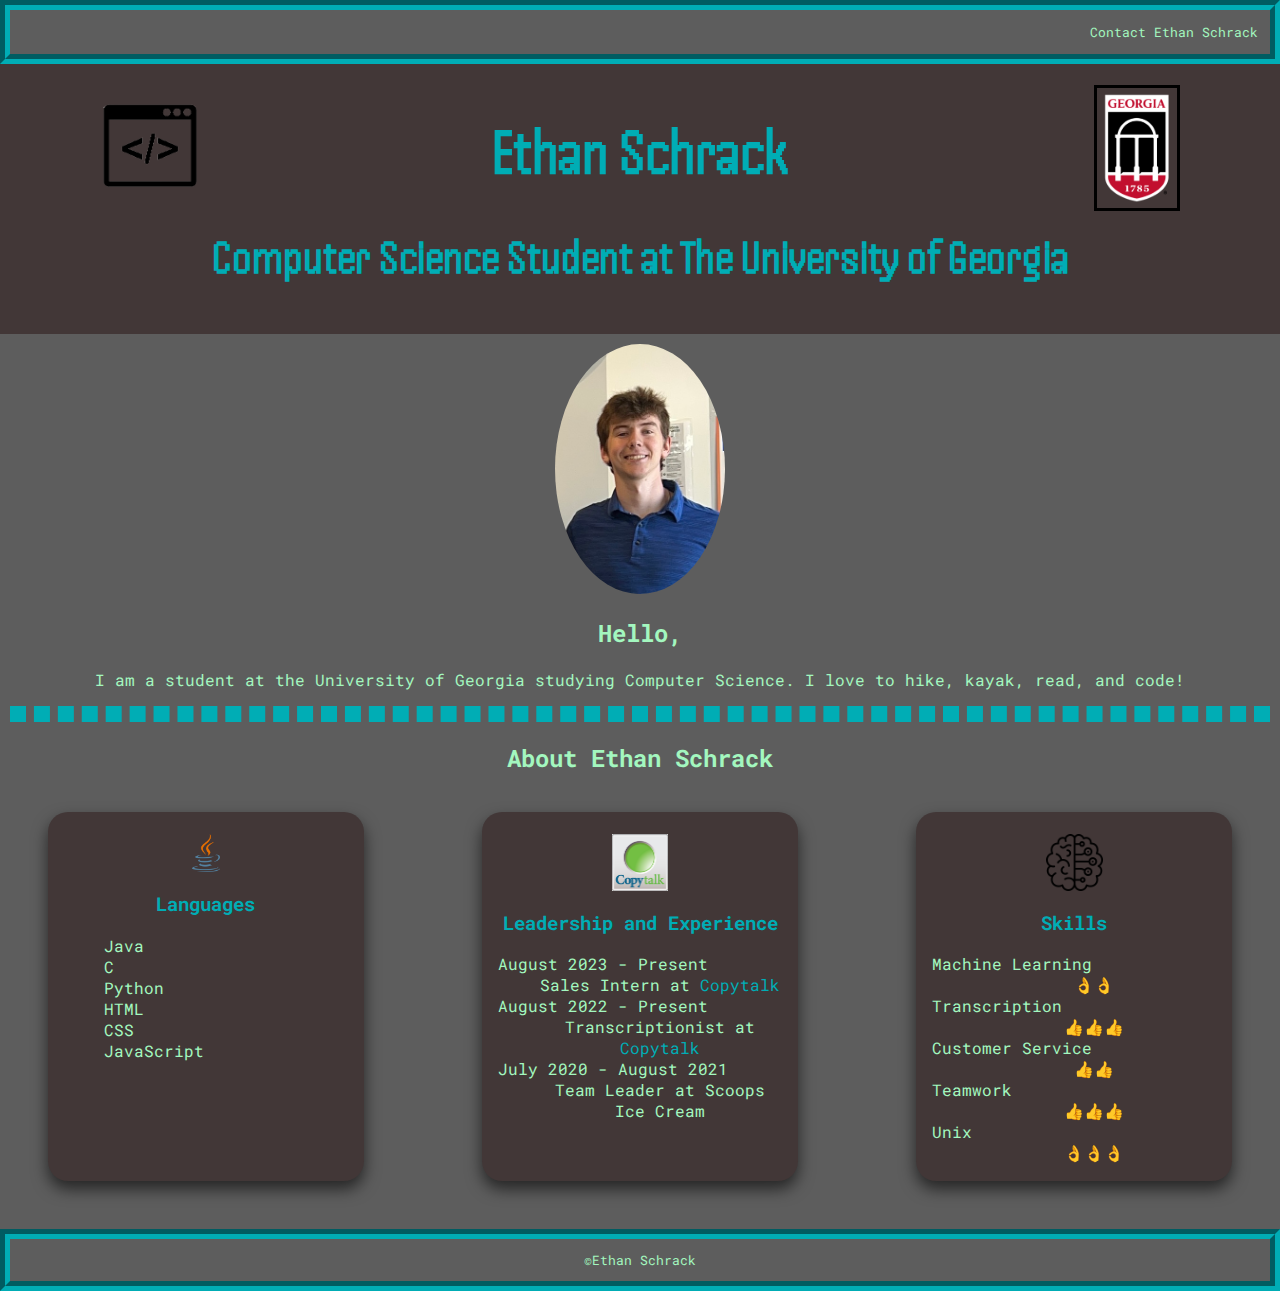
<file: index.html>
<!DOCTYPE html>
<html lang="en">
<head>
    <meta charset="UTF-8">
    <meta name="viewport" content="width=device-width, initial-scale=1.0">
    <title>Ethan Schrack</title>
    <link rel="stylesheet" href="css/styles.css">
    <link rel="preconnect" href="https://fonts.googleapis.com">
    <link rel="preconnect" href="https://fonts.gstatic.com" crossorigin>
    <link href="https://fonts.googleapis.com/css2?family=Handjet:wght@200&display=swap" rel="stylesheet">
    <link rel="stylesheet" href="https://fonts.googleapis.com/css?family=Roboto+Mono|Monsterat">
</head>

<body>
    
<nav>
    <p>
        <a href="contact.html">Contact Ethan Schrack</a>
    </p>
</nav>  

<section class="intro">
    <h1>Ethan Schrack</h1>
    <h2>Computer Science Student at The University of Georgia</h2>
    <img src="images/codeclipart-removebg-preview.png" class="code" alt="Coding clipart that shows </> in a terminal" title="Computer Science">
    <img src="images/UGAlogo.png" class="uga" alt="The University of Georgia's logo, the arches" title="UGA logo">
</section>
<section class="longer">
    <img src="images/Headshot.jpg" class="headshot" alt="A headshot of the author of this page" title="Ethan Schrack" height="250">
    <h2>Hello,</h2>
    <p>
        I am a student at the University of Georgia studying Computer Science. 
        I love to hike, kayak, read, and code!
    </p>
    <hr>
    <h2>About Ethan Schrack</h2>
    <div class="three-col">
    <div class="card">
        <img src="images/java.png" class="java" title="The Java Programming Language" alt="The Java logo: a coffee cup">
        <h3>Languages</h3>
        <ul>
            <li>Java</li>
            <li>C</li>
            <li>Python</li>
            <li>HTML</li>
            <li>CSS</li>
            <li>JavaScript</li>
        </ul>
    </div>
    <div class="card">
        <img src="images/copytalk.png" class="copytalk" title="The Copytalk logo" alt="Logo of Copytalk">
        <h3>Leadership and Experience</h3>
        <dl>
            <dt>August 2023 - Present</dt> <dd>Sales Intern at <a href="https://www.copytalk.com/ct/" target="_blank">Copytalk</a></dd> 
            <dt>August 2022 - Present</dt> <dd>Transcriptionist at <a href="https://www.copytalk.com/ct/" target="_blank">Copytalk</a></dd> 
            <dt>July 2020 - August 2021</dt> <dd>Team Leader at Scoops Ice Cream</dd> 
        </dl>
    </div>  
    <div class="card">
        <img src="images/ml.png" class="ml" title="Machine Learning" alt="Half brain, half tree of nodes">
        <h3>Skills</h3>
        <dl>
            <dt>Machine Learning<dt> <dd>👌👌</dd>
            <dt>Transcription</dt> <dd>👍👍👍</dd>
            <dt>Customer Service</dt> <dd>👍👍</dd>
            <dt>Teamwork</dt> <dd>👍👍👍</dd>
            <dt>Unix</dt> <dd>👌👌👌</dd>
        </dl>
    </div>
    </div>
</section>

<footer>
    <a href="contact.html">&copy;Ethan Schrack</a> 
</footer>

</body>

</html>
</file>
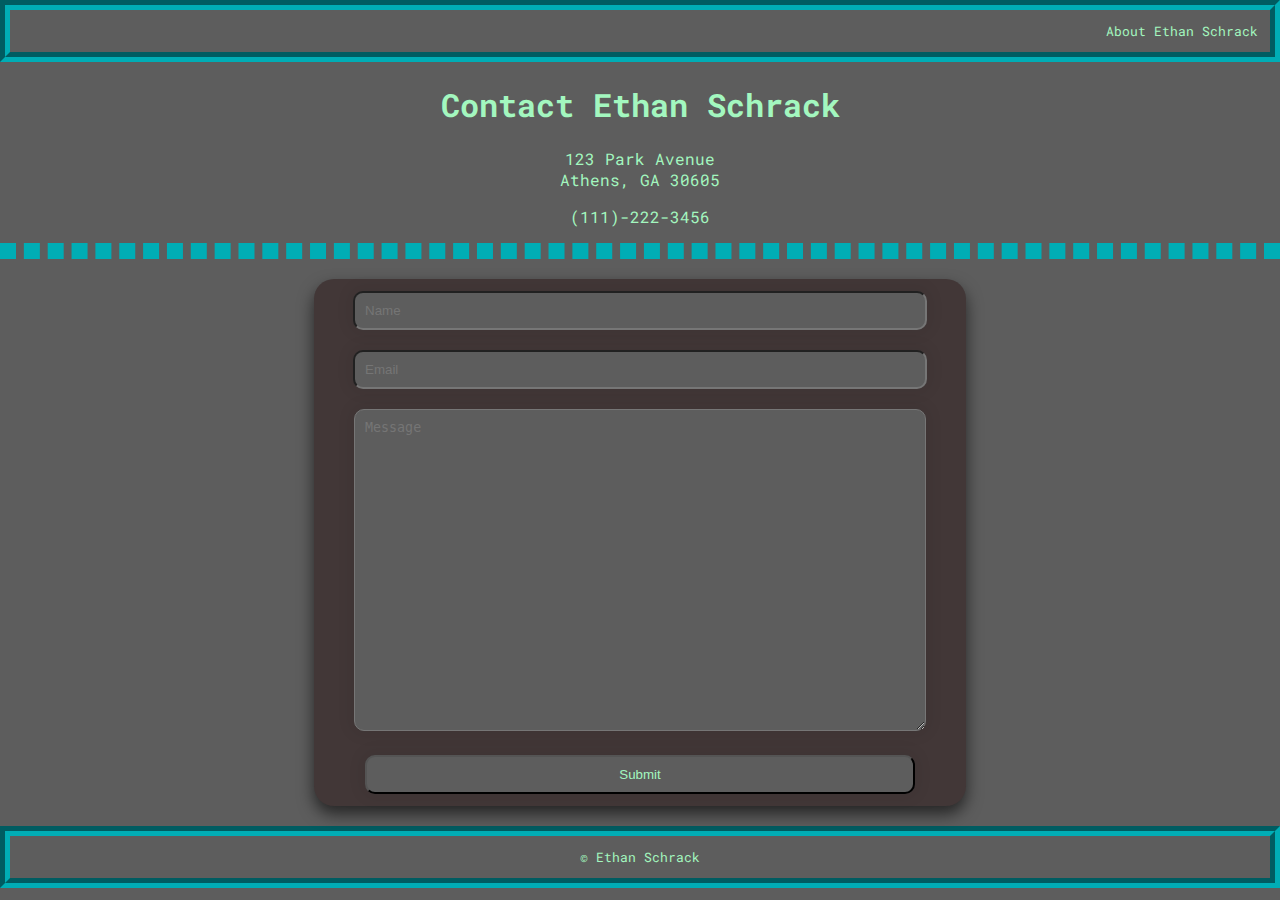
<file: contact.html>
<!DOCTYPE html>
<html lang="en">
<head>
    <meta charset="UTF-8">
    <meta name="viewport" content="width=device-width, initial-scale=1.0">
    <title>Contact Ethan Schrack</title>
    <link rel="stylesheet" href="css/styles.css">
    <link rel="preconnect" href="https://fonts.googleapis.com">
    <link rel="preconnect" href="https://fonts.gstatic.com" crossorigin>
    <link href="https://fonts.googleapis.com/css2?family=Handjet:wght@200&display=swap" rel="stylesheet">
    <link rel="stylesheet" href="https://fonts.googleapis.com/css?family=Roboto+Mono|Monsterat">
</head>
<body>
    <nav><a href="index.html">About Ethan Schrack</a></nav>
    
    <h1>Contact Ethan Schrack</h1>
    <p> 
        123 Park Avenue <br>
        Athens, GA 30605
    </p>
    <p>(111)-222-3456</p>
    <hr>
    <div class="one-col">
        <div class="card">
            <form action="mailto:ess56467@uga.edu" method="post">
                <div><input type="text" placeholder="Name"></div>
                <div><input type="email" placeholder="Email"></div>
                <div><textarea placeholder="Message"></textarea></div>
                <div><input type="submit" value="Submit"></div>
            </form>
        </div>  
    </div>

    <footer>
        <a href="index.html">&copy; Ethan Schrack</a> 
    </footer>
</body>
</html>
</file>
<file: css/styles.css>
body {
    margin: 0;
    font-family: "Roboto Mono", serif, sans-serif;
    text-align: center;
    background-color: #5D5D5D;
    color: #A3F7BF;
}

nav, footer {
    background-color: #5D5D5D;
    display: flex;
    justify-content: right;
    border: 10px;
    border-style: groove;
    border-color: #00ADB5;
}

nav a, footer a {
    padding: 5px;
    margin: 7px;
    color: #A3F7BF;
}

nav a:hover , footer a:hover {
    background-color: #A3F7BF;
    border-radius: 45%;
}

footer {
    justify-content: center;
}

nav, footer {
    font-family: "Roboto Mono", serif;
    font-size: small;
}

.intro {
    color: #00ADB5;
    font-family: "Handjet", cursive;
    font-size: xx-large;
    background-color: #423737;
    padding: 10px;
    text-align: center;
}

.longer {
    color: #A3F7BF;
    background-color: #5D5D5D;
    padding: 10px;
    text-align: center;
}

.headshot {
    border-radius: 70%;
}

a {
    color: #00ADB5;
    text-decoration: none;
}

a:hover {
    color: #5D5D5D;
    text-decoration: underline;
}

hr {
    border-width: 0.5em;
    border-color: #00ADB5;
    border-style: dashed;
}

h3 {
    color: #00ADB5;
    font-family: inherit;
}

.code {
    position: absolute;
    width: 100px;
    top: 100px;
    left: 100px;
}

.uga {
    height: 120px;
    position: absolute;
    top: 85px;
    right: 100px;
    border-width: 5x;    
    border-color: black;
    border-style: solid;
}

.copytalk, .ml {
    display: block;
    margin-top: 20px;
    margin-left: auto;
    text-align: center;
    margin-right: auto;
    width: 20%;   
}

.java {
    display: block;
    width: 10%;
    margin-left: auto;
    margin-right: auto;
    margin-top: 20px;
}

.card {
    box-shadow: 0 8px 16px 0 rgba(0,0,0,0.6);
    transition: 0.3s;
    padding: 2px 16px;
    background-color: #423737;
    text-align: center;
    border-radius: 20px;
}

.card:hover {
    box-shadow: 0 32px 64px 0 rgba(0,0,0,0.8);
}

.three-col {
    display: grid;
    grid-template-columns: repeat(3, minmax(10px, 1fr));
    gap: 10%;
    margin: 3%;
}

ul {
    display: flex;
    flex-direction: column;
    list-style-type: none;
    align-items: start;
}

dt {
    display: flex;
    flex-wrap: wrap;
}

.one-col {
    display: flex;
    justify-content: center;
    margin: 20px;
}

form div {
    padding: 10px;
    width: 600px;
}

div input, div textarea {
    padding: 10px;
    box-shadow:0 0 15px 4px rgba(0,0,0,0.06);
    border-radius: 10px;
    width: 550px;
    background-color: #5D5D5D;
    color: #A3F7BF;
}

textarea {
    resize: vertical;
    height: 300px;
}
</file>
